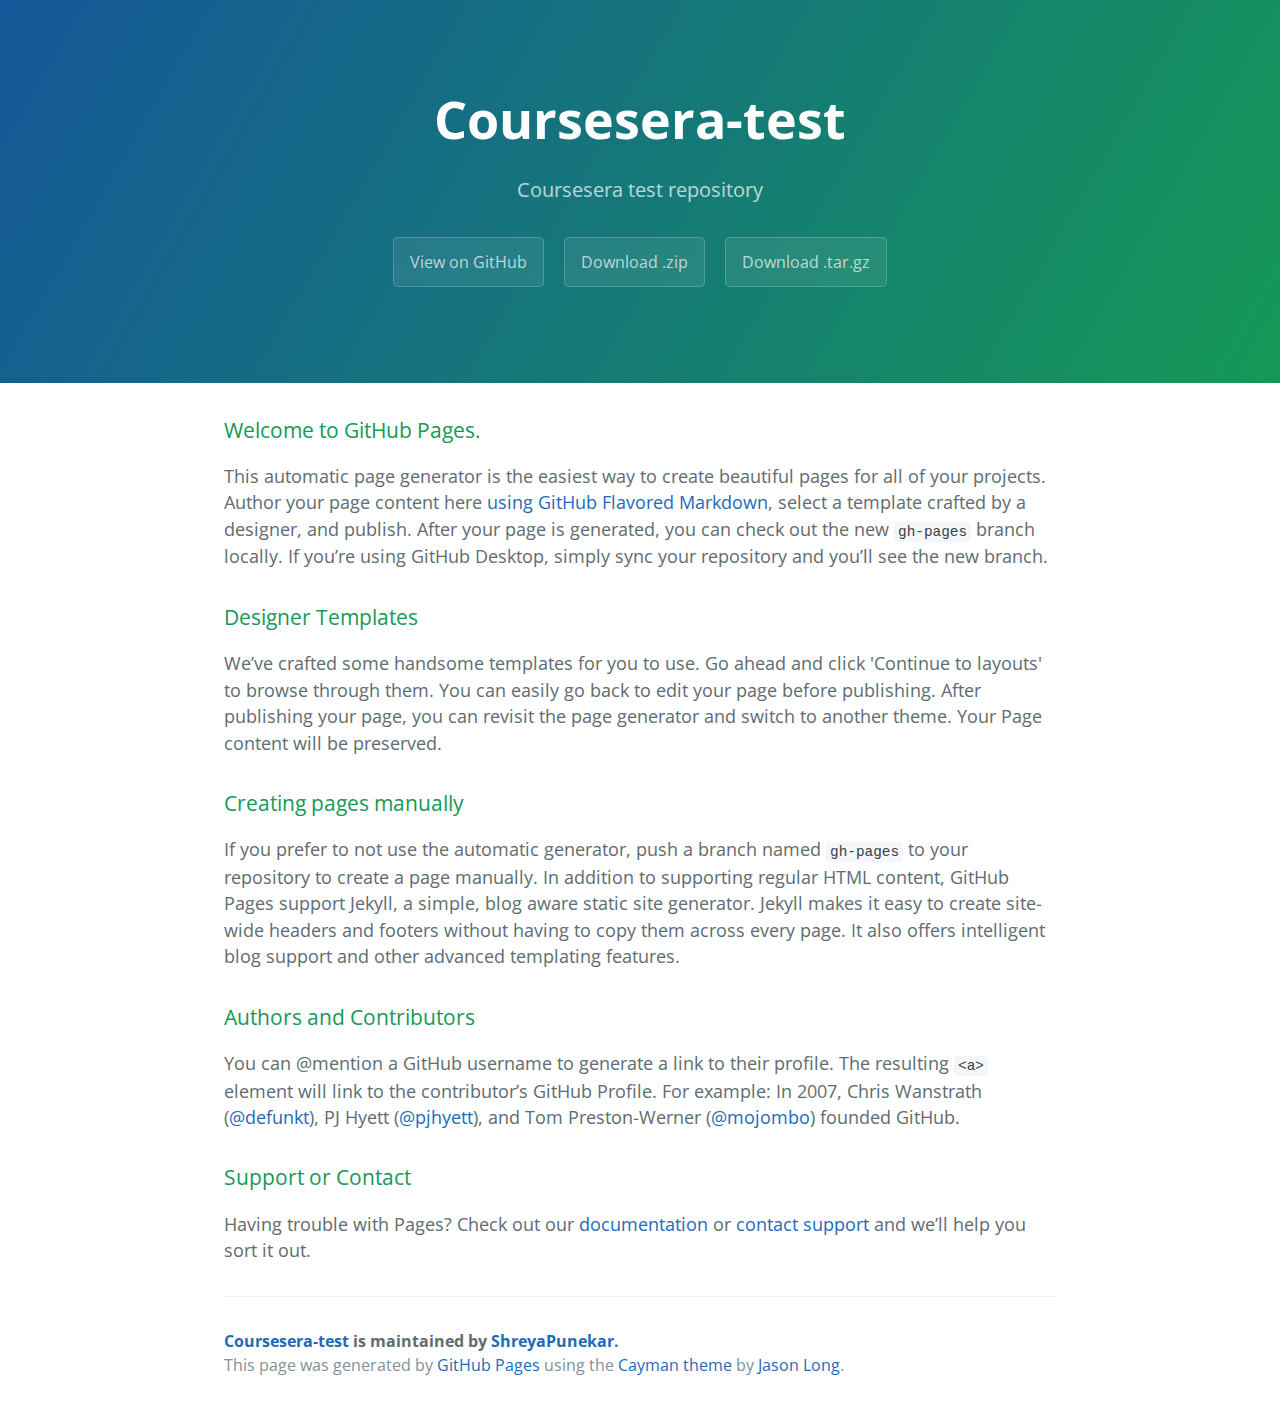
<file: index.html>
<!DOCTYPE html>
<html lang="en-us">
  <head>
    <meta charset="UTF-8">
    <title>Coursesera-test by ShreyaPunekar</title>
    <meta name="viewport" content="width=device-width, initial-scale=1">
    <link rel="stylesheet" type="text/css" href="stylesheets/normalize.css" media="screen">
    <link href='https://fonts.googleapis.com/css?family=Open+Sans:400,700' rel='stylesheet' type='text/css'>
    <link rel="stylesheet" type="text/css" href="stylesheets/stylesheet.css" media="screen">
    <link rel="stylesheet" type="text/css" href="stylesheets/github-light.css" media="screen">
  </head>
  <body>
    <section class="page-header">
      <h1 class="project-name">Coursesera-test</h1>
      <h2 class="project-tagline">Coursesera test repository</h2>
      <a href="https://github.com/ShreyaPunekar/coursesera-test" class="btn">View on GitHub</a>
      <a href="https://github.com/ShreyaPunekar/coursesera-test/zipball/master" class="btn">Download .zip</a>
      <a href="https://github.com/ShreyaPunekar/coursesera-test/tarball/master" class="btn">Download .tar.gz</a>
    </section>

    <section class="main-content">
      <h3>
<a id="welcome-to-github-pages" class="anchor" href="#welcome-to-github-pages" aria-hidden="true"><span aria-hidden="true" class="octicon octicon-link"></span></a>Welcome to GitHub Pages.</h3>

<p>This automatic page generator is the easiest way to create beautiful pages for all of your projects. Author your page content here <a href="https://guides.github.com/features/mastering-markdown/">using GitHub Flavored Markdown</a>, select a template crafted by a designer, and publish. After your page is generated, you can check out the new <code>gh-pages</code> branch locally. If you’re using GitHub Desktop, simply sync your repository and you’ll see the new branch.</p>

<h3>
<a id="designer-templates" class="anchor" href="#designer-templates" aria-hidden="true"><span aria-hidden="true" class="octicon octicon-link"></span></a>Designer Templates</h3>

<p>We’ve crafted some handsome templates for you to use. Go ahead and click 'Continue to layouts' to browse through them. You can easily go back to edit your page before publishing. After publishing your page, you can revisit the page generator and switch to another theme. Your Page content will be preserved.</p>

<h3>
<a id="creating-pages-manually" class="anchor" href="#creating-pages-manually" aria-hidden="true"><span aria-hidden="true" class="octicon octicon-link"></span></a>Creating pages manually</h3>

<p>If you prefer to not use the automatic generator, push a branch named <code>gh-pages</code> to your repository to create a page manually. In addition to supporting regular HTML content, GitHub Pages support Jekyll, a simple, blog aware static site generator. Jekyll makes it easy to create site-wide headers and footers without having to copy them across every page. It also offers intelligent blog support and other advanced templating features.</p>

<h3>
<a id="authors-and-contributors" class="anchor" href="#authors-and-contributors" aria-hidden="true"><span aria-hidden="true" class="octicon octicon-link"></span></a>Authors and Contributors</h3>

<p>You can @mention a GitHub username to generate a link to their profile. The resulting <code>&lt;a&gt;</code> element will link to the contributor’s GitHub Profile. For example: In 2007, Chris Wanstrath (<a href="https://github.com/defunkt" class="user-mention">@defunkt</a>), PJ Hyett (<a href="https://github.com/pjhyett" class="user-mention">@pjhyett</a>), and Tom Preston-Werner (<a href="https://github.com/mojombo" class="user-mention">@mojombo</a>) founded GitHub.</p>

<h3>
<a id="support-or-contact" class="anchor" href="#support-or-contact" aria-hidden="true"><span aria-hidden="true" class="octicon octicon-link"></span></a>Support or Contact</h3>

<p>Having trouble with Pages? Check out our <a href="https://help.github.com/pages">documentation</a> or <a href="https://github.com/contact">contact support</a> and we’ll help you sort it out.</p>

      <footer class="site-footer">
        <span class="site-footer-owner"><a href="https://github.com/ShreyaPunekar/coursesera-test">Coursesera-test</a> is maintained by <a href="https://github.com/ShreyaPunekar">ShreyaPunekar</a>.</span>

        <span class="site-footer-credits">This page was generated by <a href="https://pages.github.com">GitHub Pages</a> using the <a href="https://github.com/jasonlong/cayman-theme">Cayman theme</a> by <a href="https://twitter.com/jasonlong">Jason Long</a>.</span>
      </footer>

    </section>

  
  </body>
</html>
</file>
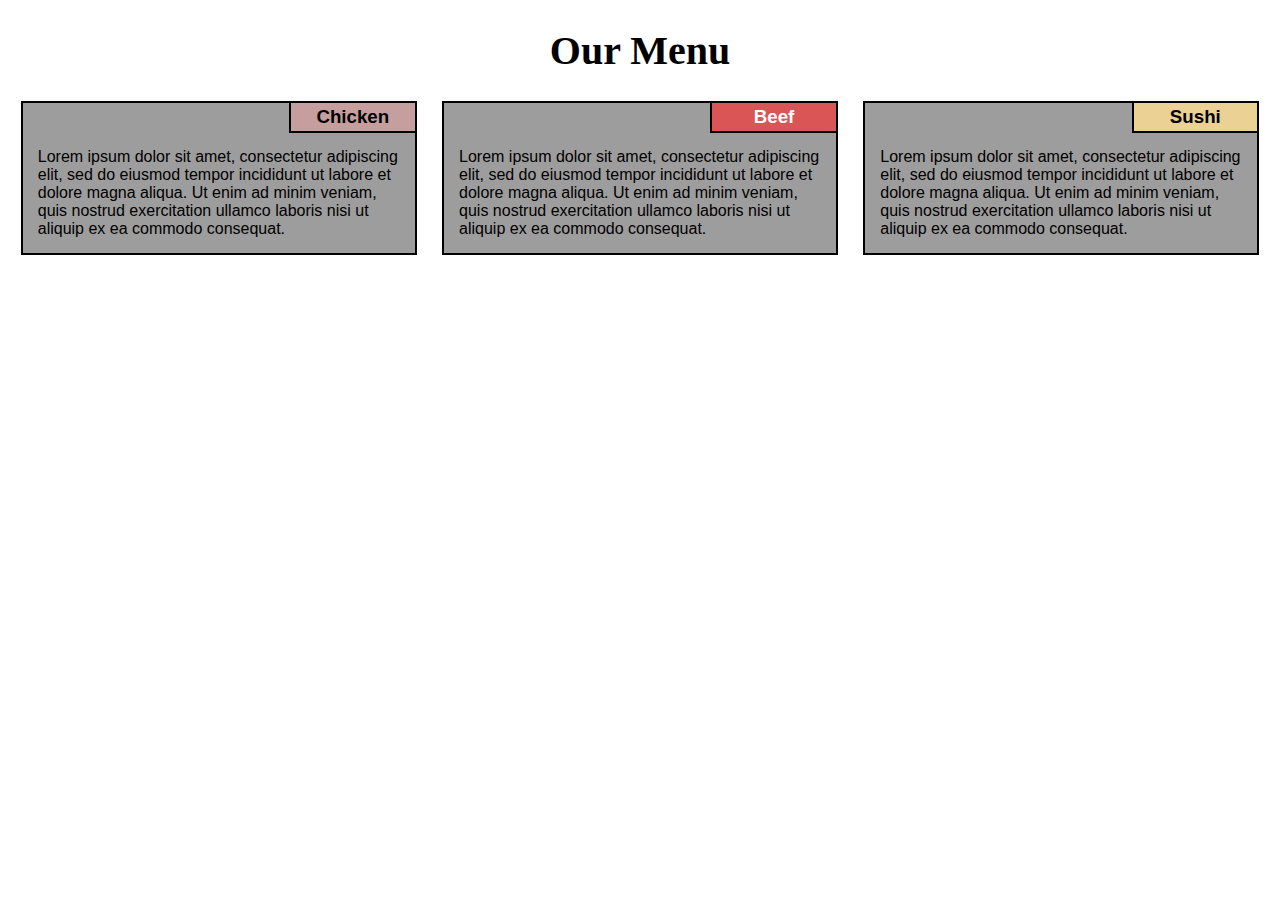
<file: module2-solution/index.html>
<!DOCTYPE html>
<html>
<head>
<meta charset="utf-8">
<meta name="viewport" content="width=device-width, initial-scale=1">
<title>Module-2-Solution</title>
<link rel="stylesheet" type="text/css" href="css/style.css">
</head>
<body>
<h1>Our Menu</h1>

<div class="row">
  <div class="col-md-4 col-sm-6">
    <div class="box">
    <h3 id="chicken">Chicken</h3>
    <p>Lorem ipsum dolor sit amet, consectetur adipiscing elit, sed do eiusmod tempor incididunt ut labore et dolore magna aliqua. Ut enim ad minim veniam, quis nostrud exercitation ullamco laboris nisi ut aliquip ex ea commodo consequat. </p>
  </div>
  </div>
  <div class="col-md-4 col-sm-6 ">
    <div class="box">
    <h3 id="beef">Beef</h3>
   <p>Lorem ipsum dolor sit amet, consectetur adipiscing elit, sed do eiusmod tempor incididunt ut labore et dolore magna aliqua. Ut enim ad minim veniam, quis nostrud exercitation ullamco laboris nisi ut aliquip ex ea commodo consequat. </p>
 </div>
  </div>
  <div class="col-md-4 col-sm-12 ">
    <div class="box sbox">
    <h3 id="sushi">Sushi</h3>
    <p>Lorem ipsum dolor sit amet, consectetur adipiscing elit, sed do eiusmod tempor incididunt ut labore et dolore magna aliqua. Ut enim ad minim veniam, quis nostrud exercitation ullamco laboris nisi ut aliquip ex ea commodo consequat. </p>
  </div>
  </div>
  
</div>

</body>
</html>
</file>
<file: stylesheets/stylesheet.css>
* {
  box-sizing: border-box; }

body {
  padding: 0;
  margin: 0;
  font-family: "Open Sans", "Helvetica Neue", Helvetica, Arial, sans-serif;
  font-size: 16px;
  line-height: 1.5;
  color: #606c71; }

a {
  color: #1e6bb8;
  text-decoration: none; }
  a:hover {
    text-decoration: underline; }

.btn {
  display: inline-block;
  margin-bottom: 1rem;
  color: rgba(255, 255, 255, 0.7);
  background-color: rgba(255, 255, 255, 0.08);
  border-color: rgba(255, 255, 255, 0.2);
  border-style: solid;
  border-width: 1px;
  border-radius: 0.3rem;
  transition: color 0.2s, background-color 0.2s, border-color 0.2s; }
  .btn + .btn {
    margin-left: 1rem; }

.btn:hover {
  color: rgba(255, 255, 255, 0.8);
  text-decoration: none;
  background-color: rgba(255, 255, 255, 0.2);
  border-color: rgba(255, 255, 255, 0.3); }

@media screen and (min-width: 64em) {
  .btn {
    padding: 0.75rem 1rem; } }

@media screen and (min-width: 42em) and (max-width: 64em) {
  .btn {
    padding: 0.6rem 0.9rem;
    font-size: 0.9rem; } }

@media screen and (max-width: 42em) {
  .btn {
    display: block;
    width: 100%;
    padding: 0.75rem;
    font-size: 0.9rem; }
    .btn + .btn {
      margin-top: 1rem;
      margin-left: 0; } }

.page-header {
  color: #fff;
  text-align: center;
  background-color: #159957;
  background-image: linear-gradient(120deg, #155799, #159957); }

@media screen and (min-width: 64em) {
  .page-header {
    padding: 5rem 6rem; } }

@media screen and (min-width: 42em) and (max-width: 64em) {
  .page-header {
    padding: 3rem 4rem; } }

@media screen and (max-width: 42em) {
  .page-header {
    padding: 2rem 1rem; } }

.project-name {
  margin-top: 0;
  margin-bottom: 0.1rem; }

@media screen and (min-width: 64em) {
  .project-name {
    font-size: 3.25rem; } }

@media screen and (min-width: 42em) and (max-width: 64em) {
  .project-name {
    font-size: 2.25rem; } }

@media screen and (max-width: 42em) {
  .project-name {
    font-size: 1.75rem; } }

.project-tagline {
  margin-bottom: 2rem;
  font-weight: normal;
  opacity: 0.7; }

@media screen and (min-width: 64em) {
  .project-tagline {
    font-size: 1.25rem; } }

@media screen and (min-width: 42em) and (max-width: 64em) {
  .project-tagline {
    font-size: 1.15rem; } }

@media screen and (max-width: 42em) {
  .project-tagline {
    font-size: 1rem; } }

.main-content :first-child {
  margin-top: 0; }
.main-content img {
  max-width: 100%; }
.main-content h1, .main-content h2, .main-content h3, .main-content h4, .main-content h5, .main-content h6 {
  margin-top: 2rem;
  margin-bottom: 1rem;
  font-weight: normal;
  color: #159957; }
.main-content p {
  margin-bottom: 1em; }
.main-content code {
  padding: 2px 4px;
  font-family: Consolas, "Liberation Mono", Menlo, Courier, monospace;
  font-size: 0.9rem;
  color: #383e41;
  background-color: #f3f6fa;
  border-radius: 0.3rem; }
.main-content pre {
  padding: 0.8rem;
  margin-top: 0;
  margin-bottom: 1rem;
  font: 1rem Consolas, "Liberation Mono", Menlo, Courier, monospace;
  color: #567482;
  word-wrap: normal;
  background-color: #f3f6fa;
  border: solid 1px #dce6f0;
  border-radius: 0.3rem; }
  .main-content pre > code {
    padding: 0;
    margin: 0;
    font-size: 0.9rem;
    color: #567482;
    word-break: normal;
    white-space: pre;
    background: transparent;
    border: 0; }
.main-content .highlight {
  margin-bottom: 1rem; }
  .main-content .highlight pre {
    margin-bottom: 0;
    word-break: normal; }
.main-content .highlight pre, .main-content pre {
  padding: 0.8rem;
  overflow: auto;
  font-size: 0.9rem;
  line-height: 1.45;
  border-radius: 0.3rem; }
.main-content pre code, .main-content pre tt {
  display: inline;
  max-width: initial;
  padding: 0;
  margin: 0;
  overflow: initial;
  line-height: inherit;
  word-wrap: normal;
  background-color: transparent;
  border: 0; }
  .main-content pre code:before, .main-content pre code:after, .main-content pre tt:before, .main-content pre tt:after {
    content: normal; }
.main-content ul, .main-content ol {
  margin-top: 0; }
.main-content blockquote {
  padding: 0 1rem;
  margin-left: 0;
  color: #819198;
  border-left: 0.3rem solid #dce6f0; }
  .main-content blockquote > :first-child {
    margin-top: 0; }
  .main-content blockquote > :last-child {
    margin-bottom: 0; }
.main-content table {
  display: block;
  width: 100%;
  overflow: auto;
  word-break: normal;
  word-break: keep-all; }
  .main-content table th {
    font-weight: bold; }
  .main-content table th, .main-content table td {
    padding: 0.5rem 1rem;
    border: 1px solid #e9ebec; }
.main-content dl {
  padding: 0; }
  .main-content dl dt {
    padding: 0;
    margin-top: 1rem;
    font-size: 1rem;
    font-weight: bold; }
  .main-content dl dd {
    padding: 0;
    margin-bottom: 1rem; }
.main-content hr {
  height: 2px;
  padding: 0;
  margin: 1rem 0;
  background-color: #eff0f1;
  border: 0; }

@media screen and (min-width: 64em) {
  .main-content {
    max-width: 64rem;
    padding: 2rem 6rem;
    margin: 0 auto;
    font-size: 1.1rem; } }

@media screen and (min-width: 42em) and (max-width: 64em) {
  .main-content {
    padding: 2rem 4rem;
    font-size: 1.1rem; } }

@media screen and (max-width: 42em) {
  .main-content {
    padding: 2rem 1rem;
    font-size: 1rem; } }

.site-footer {
  padding-top: 2rem;
  margin-top: 2rem;
  border-top: solid 1px #eff0f1; }

.site-footer-owner {
  display: block;
  font-weight: bold; }

.site-footer-credits {
  color: #819198; }

@media screen and (min-width: 64em) {
  .site-footer {
    font-size: 1rem; } }

@media screen and (min-width: 42em) and (max-width: 64em) {
  .site-footer {
    font-size: 1rem; } }

@media screen and (max-width: 42em) {
  .site-footer {
    font-size: 0.9rem; } }
</file>
<file: stylesheets/github-light.css>
/*
The MIT License (MIT)

Copyright (c) 2016 GitHub, Inc.

Permission is hereby granted, free of charge, to any person obtaining a copy
of this software and associated documentation files (the "Software"), to deal
in the Software without restriction, including without limitation the rights
to use, copy, modify, merge, publish, distribute, sublicense, and/or sell
copies of the Software, and to permit persons to whom the Software is
furnished to do so, subject to the following conditions:

The above copyright notice and this permission notice shall be included in all
copies or substantial portions of the Software.

THE SOFTWARE IS PROVIDED "AS IS", WITHOUT WARRANTY OF ANY KIND, EXPRESS OR
IMPLIED, INCLUDING BUT NOT LIMITED TO THE WARRANTIES OF MERCHANTABILITY,
FITNESS FOR A PARTICULAR PURPOSE AND NONINFRINGEMENT. IN NO EVENT SHALL THE
AUTHORS OR COPYRIGHT HOLDERS BE LIABLE FOR ANY CLAIM, DAMAGES OR OTHER
LIABILITY, WHETHER IN AN ACTION OF CONTRACT, TORT OR OTHERWISE, ARISING FROM,
OUT OF OR IN CONNECTION WITH THE SOFTWARE OR THE USE OR OTHER DEALINGS IN THE
SOFTWARE.

*/

.pl-c /* comment */ {
  color: #969896;
}

.pl-c1 /* constant, variable.other.constant, support, meta.property-name, support.constant, support.variable, meta.module-reference, markup.raw, meta.diff.header */,
.pl-s .pl-v /* string variable */ {
  color: #0086b3;
}

.pl-e /* entity */,
.pl-en /* entity.name */ {
  color: #795da3;
}

.pl-smi /* variable.parameter.function, storage.modifier.package, storage.modifier.import, storage.type.java, variable.other */,
.pl-s .pl-s1 /* string source */ {
  color: #333;
}

.pl-ent /* entity.name.tag */ {
  color: #63a35c;
}

.pl-k /* keyword, storage, storage.type */ {
  color: #a71d5d;
}

.pl-s /* string */,
.pl-pds /* punctuation.definition.string, string.regexp.character-class */,
.pl-s .pl-pse .pl-s1 /* string punctuation.section.embedded source */,
.pl-sr /* string.regexp */,
.pl-sr .pl-cce /* string.regexp constant.character.escape */,
.pl-sr .pl-sre /* string.regexp source.ruby.embedded */,
.pl-sr .pl-sra /* string.regexp string.regexp.arbitrary-repitition */ {
  color: #183691;
}

.pl-v /* variable */ {
  color: #ed6a43;
}

.pl-id /* invalid.deprecated */ {
  color: #b52a1d;
}

.pl-ii /* invalid.illegal */ {
  color: #f8f8f8;
  background-color: #b52a1d;
}

.pl-sr .pl-cce /* string.regexp constant.character.escape */ {
  font-weight: bold;
  color: #63a35c;
}

.pl-ml /* markup.list */ {
  color: #693a17;
}

.pl-mh /* markup.heading */,
.pl-mh .pl-en /* markup.heading entity.name */,
.pl-ms /* meta.separator */ {
  font-weight: bold;
  color: #1d3e81;
}

.pl-mq /* markup.quote */ {
  color: #008080;
}

.pl-mi /* markup.italic */ {
  font-style: italic;
  color: #333;
}

.pl-mb /* markup.bold */ {
  font-weight: bold;
  color: #333;
}

.pl-md /* markup.deleted, meta.diff.header.from-file */ {
  color: #bd2c00;
  background-color: #ffecec;
}

.pl-mi1 /* markup.inserted, meta.diff.header.to-file */ {
  color: #55a532;
  background-color: #eaffea;
}

.pl-mdr /* meta.diff.range */ {
  font-weight: bold;
  color: #795da3;
}

.pl-mo /* meta.output */ {
  color: #1d3e81;
}
</file>
<file: module2-solution/css/style.css>
<style>

/********** Base styles **********/
* {
    box-sizing: border-box;
}
h1 {
  text-align: center;
  font-size: 2.5em;
}
h3{
  float: right;
    width:30%;
    margin: 0;
    padding: 3px;
    border-bottom: 2px solid #000;
    border-left: 2px solid #000;
    text-align: center;
}

.box{
    border: 2px solid black;
    background-color: #9e9d9d;
    font-family: Helvetica;
    width: 93%;
    margin: 0 auto;
}

p {
  clear: right;
    margin: 0 auto;
    padding: 15px;
    color: #000;
    font-size: 1em;
}
#chicken{
  background-color: #c79e9e;
}
#beef{
color:#fff;
background-color: #da5555;
}
#sushi{
  background-color: #ecd194;
}
.row {
  width: 100%;
  float:left;
}
/********** Medium devices only **********/
@media (min-width: 992px) {
  .col-md-1, .col-md-2, .col-md-3, .col-md-4, .col-md-5, .col-md-6, .col-md-7, .col-md-8, .col-md-9, .col-md-10, .col-md-11, .col-md-12 {
    float: left;
    }
  .col-md-1 {
    width: 8.33%;
  }
  .col-md-2 {
    width: 16.66%;
  }
  .col-md-3 {
    width: 25%;
  }
  .col-md-4 {
    width: 33.33%;
  }
  .col-md-5 {
    width: 41.66%;
  }
  .col-md-6 {
    width: 50%;
  }
  .col-md-7 {
    width: 58.33%;
  }
  .col-md-8 {
    width: 66.66%;
  }
  .col-md-9 {
    width: 74.99%;
  }
  .col-md-10 {
    width: 83.33%;
  }
  .col-md-11 {
    width: 91.66%;
  }
  .col-md-12 {
    width: 100%;
  }
}
/********** Small devices only **********/
@media (min-width: 768px) and (max-width: 991px) {
  .col-sm-1, .col-sm-2, .col-sm-3, .col-sm-4, .col-sm-5, .col-sm-6, .col-sm-7, .col-sm-8, .col-sm-9, .col-sm-10, .col-sm-11, .col-sm-12 {
    float: left;
    }
  .col-sm-12 {
    width: 100%;
  }
  .col-sm-11 {
    width: 91.66666667%;
  }
  .col-sm-10 {
    width: 83.33333333%;
  }
  .col-sm-9 {
    width: 75%;
  }
  .col-sm-8 {
    width: 66.66666667%;
  }
  .col-sm-7 {
    width: 58.33333333%;
  }
  .col-sm-6 {
    width: 50%;
  }
  .col-sm-5 {
    width: 41.66666667%;
  }
  .col-sm-4 {
    width: 33.33333333%;
  }
  .col-sm-3 {
    width: 25%;
  }
  .col-sm-2 {
    width: 16.66666667%;
  }
  .col-sm-1 {
    width: 8.33333333%;
  }
  .sbox{
    width:97%;
    margin-top: 15px;
  }
}
/******* For Mobile devices only ******/
@media (max-width: 768px){
  .box{
    width:85%;
    margin-top: 15px;
    margin-bottom: 15px;
  }
}
</style>
</file>
